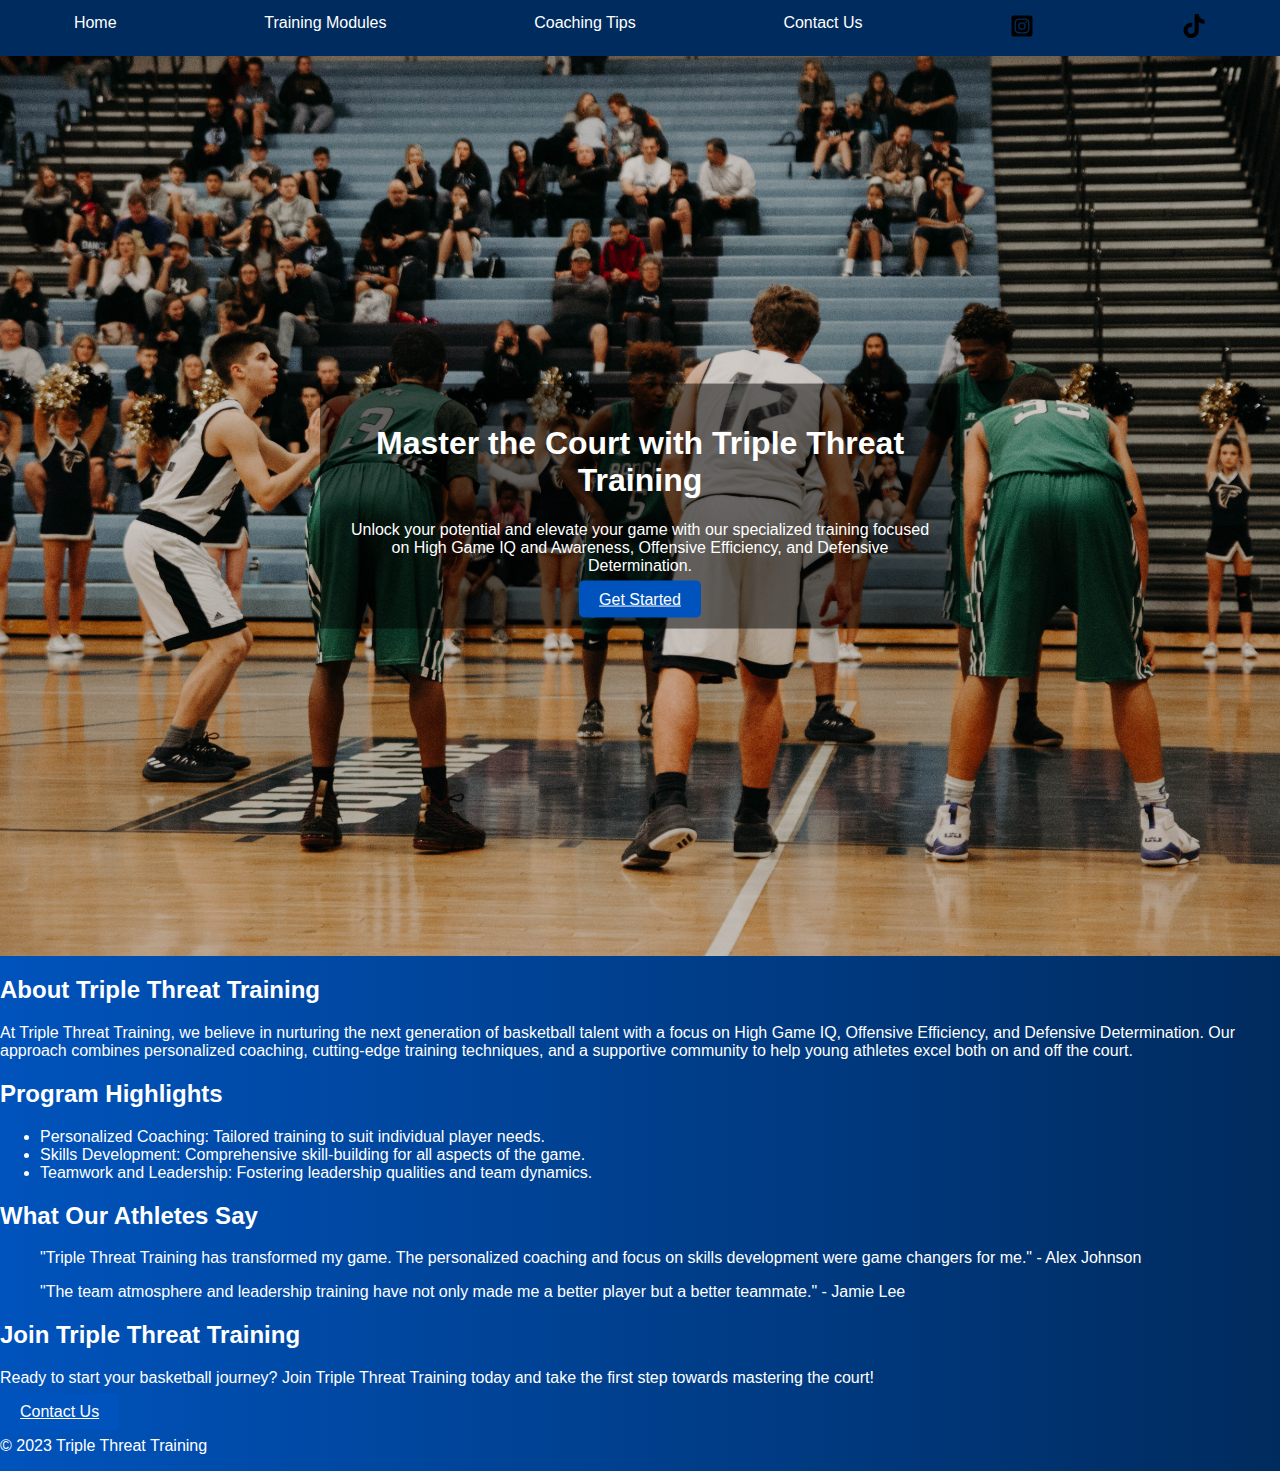
<file: 231FinalProject/index.html>
<!DOCTYPE html>
<html lang="en">
<head>
    <meta charset="UTF-8">
    <meta name="viewport" content="width=device-width, initial-scale=1.0">
    <meta name="description" content="Elevate your game with Triple Threat Training, focusing on High Game IQ, Offensive Efficiency, and Defensive Determination.">
    <meta name="keywords" content="Basketball, Training, Coaching, Triple Threat">
    <meta name="author" content="Triple Threat Training">
    <title>Triple Threat Training</title>
    <link rel="stylesheet" href="css/style.css">
    <link rel="shortcut icon" href="favicon.ico" type="image/x-icon">
    <script src="https://ajax.googleapis.com/ajax/libs/jquery/3.5.1/jquery.min.js"></script>
</head>
<body>
    <header>
        <nav>
            <ul>
                <li><a href="index.html">Home</a></li>
                <li><a href="trainingmodules.html">Training Modules</a></li>
                <li><a href="coachingtips.html">Coaching Tips</a></li>
                <li><a href="contact.html">Contact Us</a></li>
                <li><a href="your-instagram-url"><img src="images/instagram.svg" alt="Instagram"></a></li>
                <li><a href="your-tiktok-url"><img src="images/tiktok.svg" alt="TikTok"></a></li>
            </ul>
        </nav>
    </header>
    <main>
        <section id="home" class="hero">
            <div class="hero-text">
                <h1>Master the Court with Triple Threat Training</h1>
                <p>Unlock your potential and elevate your game with our specialized training focused on High Game IQ and Awareness, Offensive Efficiency, and Defensive Determination.</p>
                <a href="contact.html" class="btn">Get Started</a>
            </div>
        </section>
        <section id="about-us">
            <h2>About Triple Threat Training</h2>
            <p>At Triple Threat Training, we believe in nurturing the next generation of basketball talent with a focus on High Game IQ, Offensive Efficiency, and Defensive Determination. Our approach combines personalized coaching, cutting-edge training techniques, and a supportive community to help young athletes excel both on and off the court.</p>
        </section>
        <section id="program-highlights">
            <h2>Program Highlights</h2>
            <ul>
                <li>Personalized Coaching: Tailored training to suit individual player needs.</li>
                <li>Skills Development: Comprehensive skill-building for all aspects of the game.</li>
                <li>Teamwork and Leadership: Fostering leadership qualities and team dynamics.</li>
            </ul>
        </section>
        <section id="testimonials">
            <h2>What Our Athletes Say</h2>
            <blockquote>"Triple Threat Training has transformed my game. The personalized coaching and focus on skills development were game changers for me." - Alex Johnson</blockquote>
            <blockquote>"The team atmosphere and leadership training have not only made me a better player but a better teammate." - Jamie Lee</blockquote>
        </section>
        <section id="cta">
            <h2>Join Triple Threat Training</h2>
            <p>Ready to start your basketball journey? Join Triple Threat Training today and take the first step towards mastering the court!</p>
            <a href="contact.html" class="btn">Contact Us</a>
        </section>
    </main>
    <footer>
        <p>© 2023 Triple Threat Training</p>
    </footer>
    <script src="js/script.js"></script>
</body>
</html>
</file>
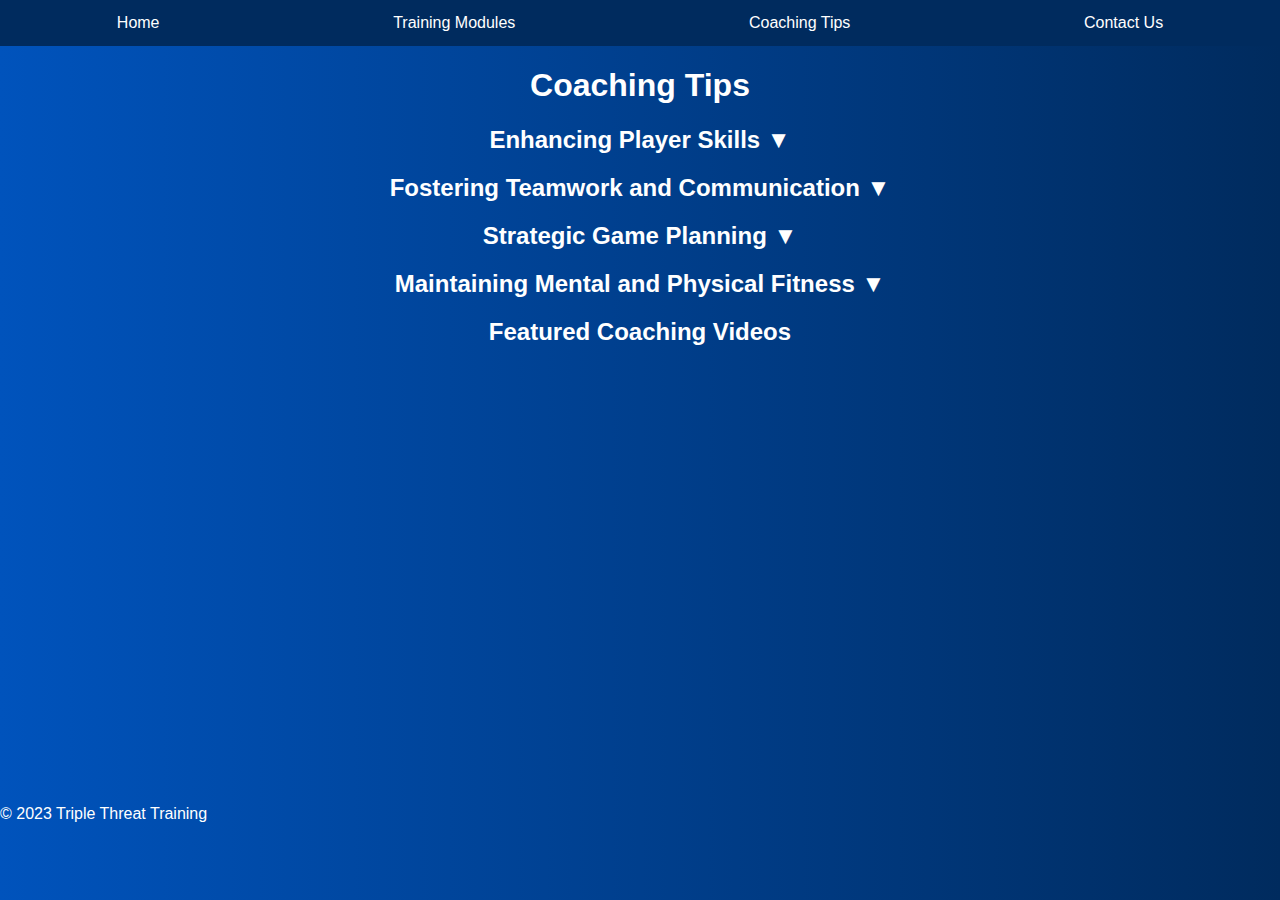
<file: 231FinalProject/coachingtips.html>
﻿<!DOCTYPE html>
<html lang="en">
<head>
    <meta charset="UTF-8">
    <meta name="viewport" content="width=device-width, initial-scale=1.0">
    <title>Coaching Tips - Triple Threat Training</title>
    <link rel="stylesheet" href="css/style.css">
    <style>
        .tip {
            cursor: pointer;
            font-weight: bold;
        }

            .tip::after {
                content: " ▼";
            }

        .tip-content {
            display: none;
            transition: height 0.6s ease;
            border: 1px solid #fff;
            padding: 10px;
            margin: 10px 0;
        }

        main {
            text-align: center;
        }

        iframe {
            margin: 0 auto;
            display: inline-block;
            width: 45%;
            height: 420px; 
            margin-right: 5%;
        }

            iframe:last-child {
                margin-right: 0;
            }
    </style>
    <script>
        window.onload = function () {
            var tips = document.getElementsByClassName("tip");
            for (var i = 0; i < tips.length; i++) {
                tips[i].addEventListener("click", function () {
                    this.classList.toggle("active");
                    var content = this.nextElementSibling;
                    if (content.style.display === "block") {
                        content.style.display = "none";
                        this.innerHTML = this.innerHTML.replace("▲", "▼");
                    } else {
                        content.style.display = "block";
                        this.innerHTML = this.innerHTML.replace("▼", "▲");
                    }
                });
            }
        }
    </script>
</head>
<body>
    <header>
        <nav>
            <ul>
                <li><a href="index.html">Home</a></li>
                <li><a href="trainingmodules.html">Training Modules</a></li>
                <li><a href="coachingtips.html">Coaching Tips</a></li>
                <li><a href="contact.html">Contact Us</a></li>
            </ul>
        </nav>
    </header>

    <main>
        <h1>Coaching Tips</h1>

        <section>
            <h2 class="tip">Enhancing Player Skills</h2>
            <div class="tip-content">
                <p>Tips on individual skill development, including drills for improving shooting, passing, and dribbling.</p>
                <ul>
                    <li>Shooting Drills: Practice shooting from different positions on the court to improve accuracy.</li>
                    <li>Passing Drills: Use passing drills to enhance precision and timing.</li>
                    <li>Dribbling Drills: Dribbling drills can help improve ball handling skills and control.</li>
                </ul>
            </div>
        </section>

        <section>
            <h2 class="tip">Fostering Teamwork and Communication</h2>
            <div class="tip-content">
                <p>Strategies for building team chemistry, effective communication on and off the court, and resolving conflicts.</p>
                <ul>
                    <li>Team Building: Regular team building activities can help foster a sense of camaraderie and trust among players.</li>
                    <li>Communication: Encourage open and honest communication among team members.</li>
                    <li>Conflict Resolution: Have a clear process in place for resolving conflicts that may arise.</li>
                </ul>
            </div>
        </section>

        <section>
            <h2 class="tip">Strategic Game Planning</h2>
            <div class="tip-content">
                <p>Insights into planning for games, analyzing opponents, and adapting strategies during games.</p>
                <ul>
                    <li>Game Planning: Develop a game plan based on your team's strengths and weaknesses.</li>
                    <li>Opponent Analysis: Study your opponents to understand their strategies and tactics.</li>
                    <li>Adapting Strategies: Be ready to adapt your strategies during the game as needed.</li>
                </ul>
            </div>
        </section>

        <section>
            <h2 class="tip">Maintaining Mental and Physical Fitness</h2>
            <div class="tip-content">
                <p>Advice on mental preparation for games, stress management, and keeping players physically fit and injury-free.</p>
                <ul>
                    <li>Mental Preparation: Use techniques like visualization and goal setting to mentally prepare for games.</li>
                    <li>Stress Management: Teach players stress management techniques to help them stay calm under pressure.</li>
                    <li>Fitness and Injury Prevention: Regular fitness training and proper warm-up and cool-down routines can help prevent injuries.</li>
                </ul>
            </div>
        </section>

        <section>
            <h2>Featured Coaching Videos</h2>
            <iframe src="https://www.youtube.com/embed/Lvc8lN6KEA0" frameborder="0" allow="accelerometer; autoplay; clipboard-write; encrypted-media; gyroscope; picture-in-picture" allowfullscreen></iframe>
            <iframe src="https://www.youtube.com/embed/7g1JLGZmNKM" frameborder="0" allow="accelerometer; autoplay; clipboard-write; encrypted-media; gyroscope; picture-in-picture" allowfullscreen></iframe>
        </section>

    </main>

    <footer>
        <p>© 2023 Triple Threat Training</p>
    </footer>
</body>
</html>
</file>
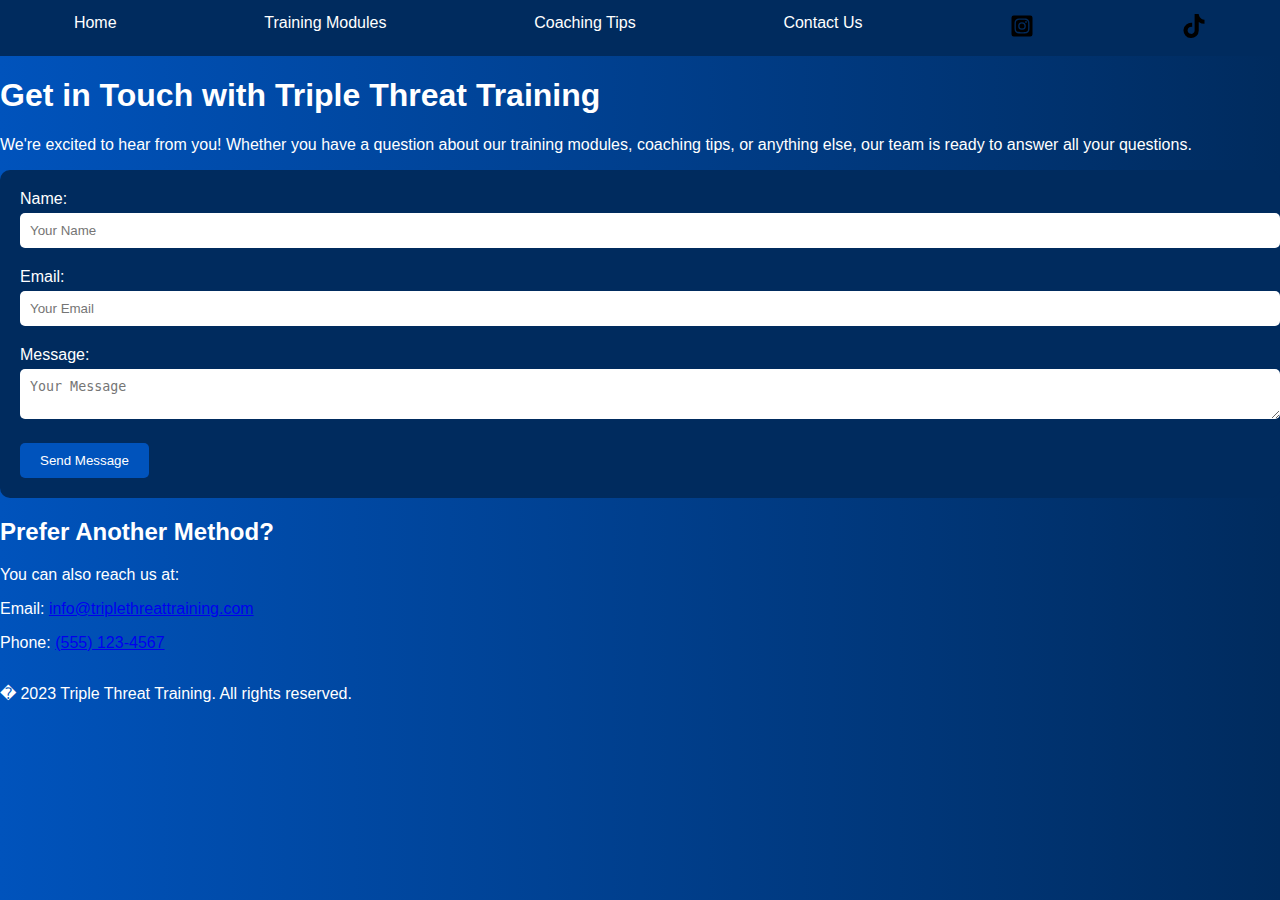
<file: 231FinalProject/contact.html>
<!DOCTYPE html>
<html lang="en">
<head>
    <meta charset="UTF-8">
    <meta name="viewport" content="width=device-width, initial-scale=1.0">
    <title>Contact Us - Triple Threat Training</title>
    <link rel="stylesheet" href="css/style.css">
</head>
<body>
    <header>
        <nav>
            <ul>
                <li><a href="index.html">Home</a></li>
                <li><a href="trainingmodules.html">Training Modules</a></li>
                <li><a href="coachingtips.html">Coaching Tips</a></li>
                <li><a href="contact.html">Contact Us</a></li>
                <li><a href="your-instagram-url"><img src="images/instagram.svg" alt="Instagram"></a></li>
                <li><a href="your-tiktok-url"><img src="images/tiktok.svg" alt="TikTok"></a></li>
            </ul>
        </nav>
    </header>

    <main>
        <h1>Get in Touch with Triple Threat Training</h1>
        <p>We're excited to hear from you! Whether you have a question about our training modules, coaching tips, or anything else, our team is ready to answer all your questions.</p>

        <section>
            <form action="#" method="post" class="contact-form">
                <div class="form-group">
                    <label for="name">Name:</label>
                    <input type="text" id="name" name="name" required placeholder="Your Name">
                </div>

                <div class="form-group">
                    <label for="email">Email:</label>
                    <input type="email" id="email" name="email" required placeholder="Your Email">
                </div>

                <div class="form-group">
                    <label for="message">Message:</label>
                    <textarea id="message" name="message" required placeholder="Your Message"></textarea>
                </div>

                <input type="submit" value="Send Message" class="btn">
            </form>
        </section>

        <section>
            <h2>Prefer Another Method?</h2>
            <p>You can also reach us at:</p>
            <p>Email: <a href="mailto:info@triplethreattraining.com">info@triplethreattraining.com</a></p>
            <p>Phone: <a href="tel:+15551234567">(555) 123-4567</a></p>

        </section>
    </main>

    <footer>
        <p>� 2023 Triple Threat Training. All rights reserved.</p>
    </footer>
</body>
</html>
</file>
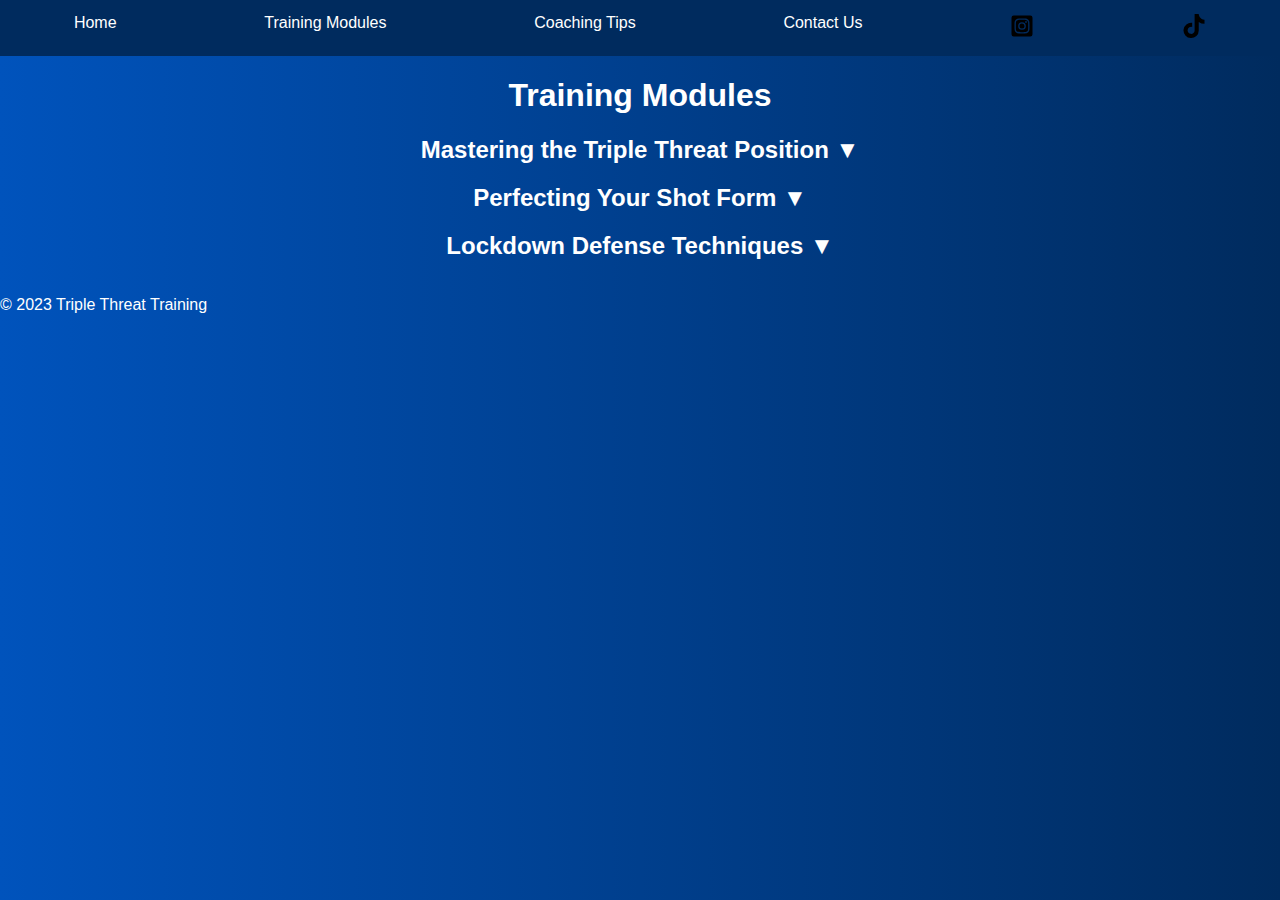
<file: 231FinalProject/trainingmodules.html>
﻿<!DOCTYPE html>
<html lang="en">
<head>
    <meta charset="UTF-8">
    <meta name="viewport" content="width=device-width, initial-scale=1.0">
    <title>Training Modules - Triple Threat Training</title>
    <link rel="stylesheet" href="css/style.css">
    <style>
        .module {
            cursor: pointer;
            font-weight: bold;
        }
        .module::after {
            content: " ▼";
        }
        .module-content {
            display: none;
            transition: height 0.6s ease;
            border: 1px solid #fff;
            padding: 10px;
            margin: 10px 0;
        }
        main {
            text-align: center;
        }
        iframe {
            margin: 0 auto;
            display: inline-block;
            width: 45%;
            height: 420px;
            margin-right: 5%;
        }
        iframe:last-child {
            margin-right: 0;
        }
    </style>
    <script>
        window.onload = function() {
            var modules = document.getElementsByClassName("module");
            for (var i = 0; i < modules.length; i++) {
                modules[i].addEventListener("click", function() {
                    this.classList.toggle("active");
                    var content = this.nextElementSibling;
                    if (content.style.display === "block") {
                        content.style.display = "none";
                        this.innerHTML = this.innerHTML.replace("▲", "▼");
                    } else {
                        content.style.display = "block";
                        this.innerHTML = this.innerHTML.replace("▼", "▲");
                    }
                });
            }
        }
    </script>
</head>
<body>
    <header>
        <nav>
            <ul>
                <li><a href="index.html">Home</a></li>
                <li><a href="trainingmodules.html">Training Modules</a></li>
                <li><a href="coachingtips.html">Coaching Tips</a></li>
                <li><a href="contact.html">Contact Us</a></li>
                <li><a href="your-instagram-url"><img src="images/instagram.svg" alt="Instagram"></a></li>
                <li><a href="your-tiktok-url"><img src="images/tiktok.svg" alt="TikTok"></a></li>
            </ul>
        </nav>
    </header>
    
    <main>
        <h1>Training Modules</h1>
        
        <section>
            <h2 class="module">Mastering the Triple Threat Position</h2>
            <div class="module-content">
                <figure>
                    <img src="images/kobeintriplethreat.jpg" alt="Kobe in Triple Threat Position">
                    <figcaption>Fig.1 - Kobe Bryant demonstrating the Triple Threat Position.</figcaption>
                </figure>
                <p>Master the art of the Triple Threat position with our comprehensive module. This module covers everything from perfecting your stance to effectively using the position to outmaneuver your defender. Learn techniques to improve your shooting, passing, and dribbling from the Triple Threat position.</p>
                <ul>
                    <li>Stance: Learn the correct stance for the Triple Threat position.</li>
                    <li>Shooting: Improve your shooting technique from the Triple Threat position.</li>
                    <li>Passing: Learn how to make accurate passes from the Triple Threat position.</li>
                    <li>Dribbling: Improve your dribbling skills from the Triple Threat position.</li>
                </ul>
            </div>
        </section>

        <section>
            <h2 class="module">Perfecting Your Shot Form</h2>
            <div class="module-content">
                <figure>
                    <img src="images/shotformimage.jpg" alt="Perfect Shot Form">
                    <figcaption>Fig.2 - Demonstrating the Perfect Shot Form.</figcaption>
                </figure>
                <p>This module emphasizes accuracy, consistency, and adaptability in various shooting scenarios.</p>
                <ul>
                    <li>Body Position: Learn the correct body position for shooting.</li>
                    <li>Shooting Arm: Understand how to align your shooting arm for the perfect shot.</li>
                    <li>Follow Through: Master the follow through to ensure accuracy and consistency.</li>
                </ul>
            </div>
        </section>

        <section>
            <h2 class="module">Lockdown Defense Techniques</h2>
            <div class="module-content">
                <figure>
                    <img src="images/kawhidefense.jpg" alt="Kawhi Leonard Defense">
                    <figcaption>Fig.3 - Kawhi Leonard demonstrating Lockdown Defense.</figcaption>
                </figure>
                <p>Boost your defensive prowess with our Lockdown Defense Techniques module. Dive into understanding defensive strategies, developing footwork, and making intelligent defensive plays. This module is perfect for players looking to enhance their understanding of the game and make smarter decisions under pressure.</p>
                <ul>
                    <li>Defensive Strategies: Understand the strategies used in basketball defense.</li>
                    <li>Footwork: Improve your agility and quickness on the court.</li>
                    <li>Defensive Plays: Learn how to make smart defensive plays under pressure.</li>
                </ul>
            </div>
        </section>
    </main>

    <footer>
        <p>© 2023 Triple Threat Training</p>
    </footer>
</body>
</html>
</file>
<file: 231FinalProject/css/style.css>
:root {
    --royal-blue: #0053BC;
    --navy-blue: #002B5E;
    --silver: #8D9093;
}

html, body {
    margin: 0;
    padding: 0;
    height: 100%;
}

body {
    font-family: 'Bebas Neue', sans-serif;
    color: white; /* Change text color to white */
    background: linear-gradient(to right, var(--royal-blue), var(--navy-blue)); /* Gradient background */
    display: flex;
    flex-direction: column;
}

header nav {
    background-color: var(--navy-blue);
    overflow: hidden;
}

    header nav ul {
        list-style-type: none;
        margin: 0;
        padding: 0;
        display: flex;
        justify-content: space-around;
        flex-wrap: wrap; 
    }

        header nav ul li {
            float: left;
        }

            header nav ul li a {
                display: block;
                color: white;
                text-align: center;
                padding: 14px 16px;
                text-decoration: none;
            }

                header nav ul li a:hover {
                    background-color: var(--royal-blue);
                }

                
                header nav ul li a img {
                    width: 24px;
                    height: 24px;
                    margin-right: 0px; 
                }

.hero {
    position: relative;
    text-align: center;
    color: white;
    min-height: 100vh; 
    background-image: url('../images/basketballaction1.jpg');
    background-size: cover;
    background-position: center;
}

.hero-text {
    position: absolute;
    top: 50%;
    left: 50%;
    transform: translate(-50%, -50%);
    background: rgba(0, 0, 0, 0.5);
    padding: 20px;
}


@media screen and (max-width: 767px) {
    .hero {
        height: 300px; 
    }
    
}

@media screen and (min-width: 768px) {
    
}

@media screen and (min-width: 1024px) {
    .hero {
        max-height: 600px; 
    }
    
}


.contact-form {
    background: var(--navy-blue);
    padding: 20px;
    border-radius: 10px;
}

.form-group {
    margin-bottom: 20px;
}

    .form-group label {
        display: block;
        margin-bottom: 5px;
    }

    .form-group input,
    .form-group textarea {
        width: 100%;
        padding: 10px;
        border: none;
        border-radius: 5px;
    }

.btn {
    background: var(--royal-blue);
    color: white;
    padding: 10px 20px;
    border: none;
    border-radius: 5px;
    cursor: pointer;
}


figure {
    border: 1px solid #ddd; 
    padding: 10px; 
    margin: 10px 0; 
}

    figure img {
        width: 50%; 
        height: auto; 
    }

figcaption {
    text-align: center; 
    color: #666; 
    font-style: italic; 
}
</file>
